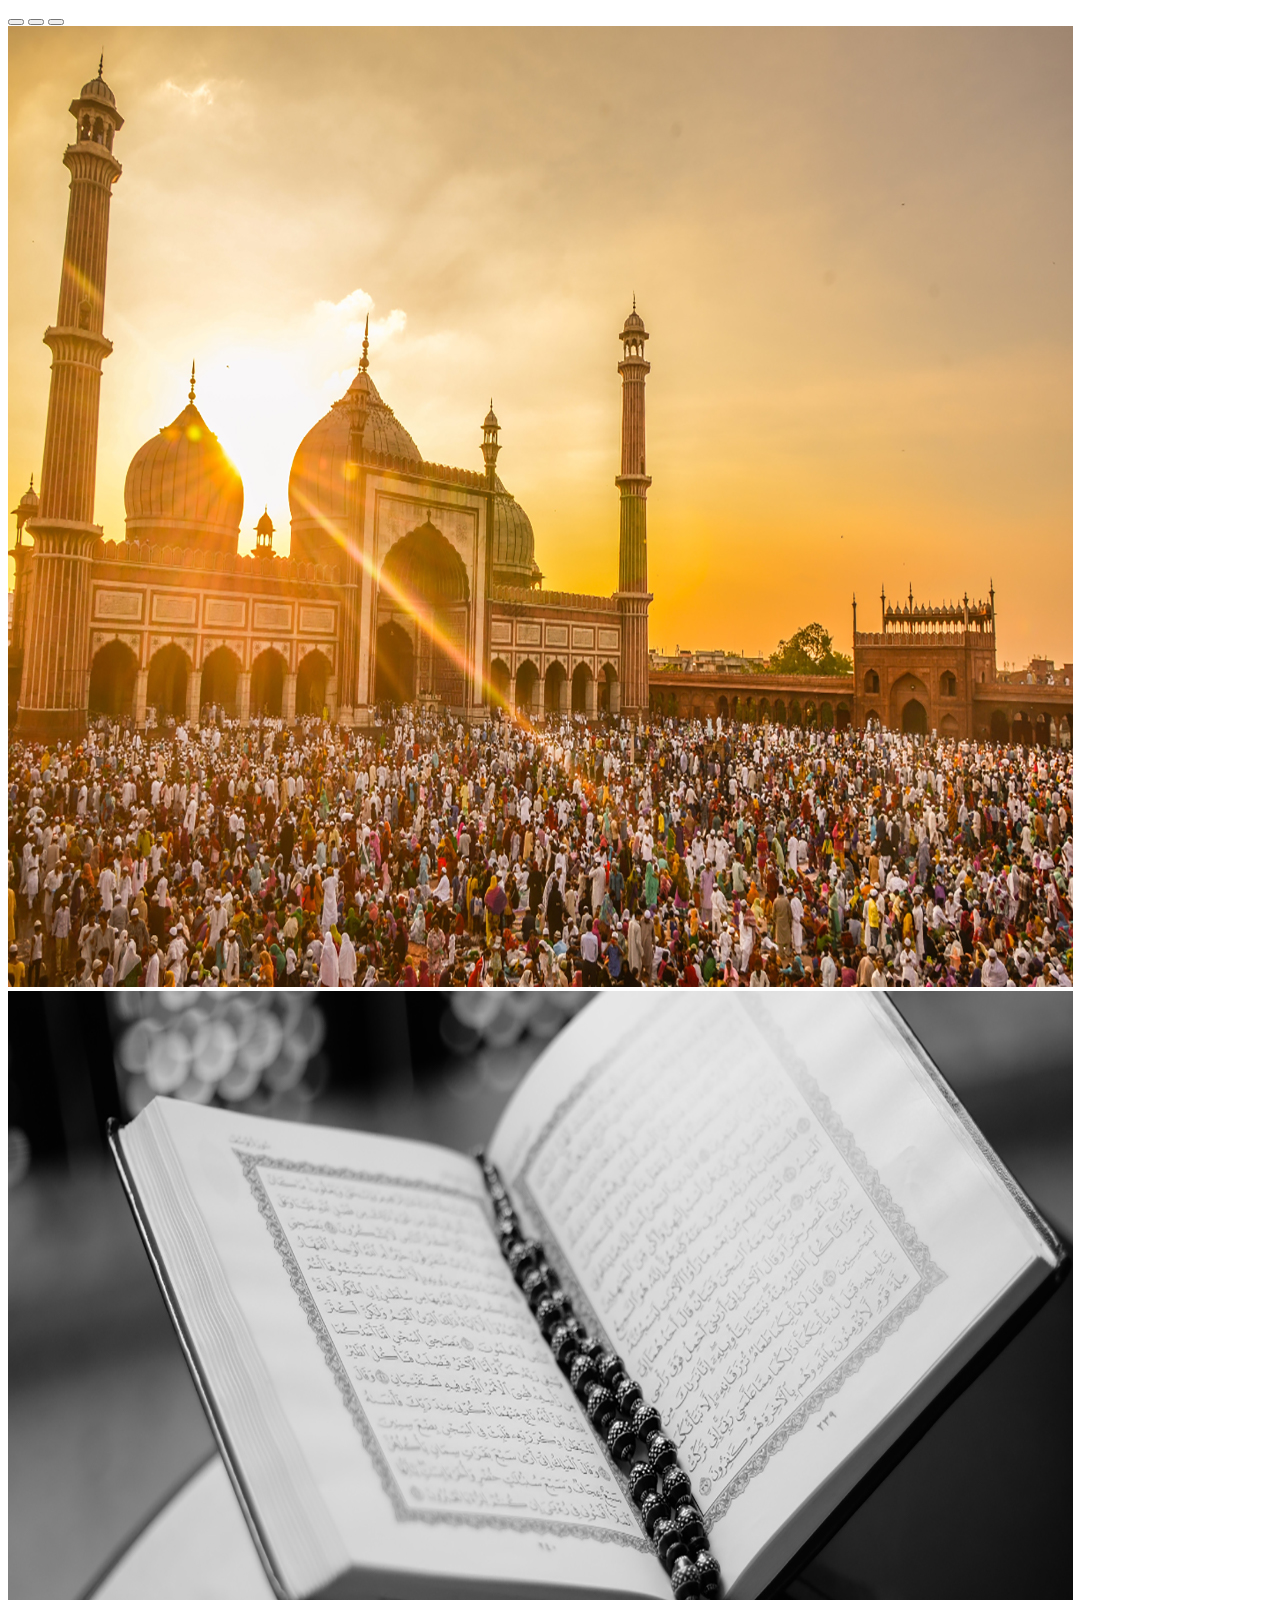
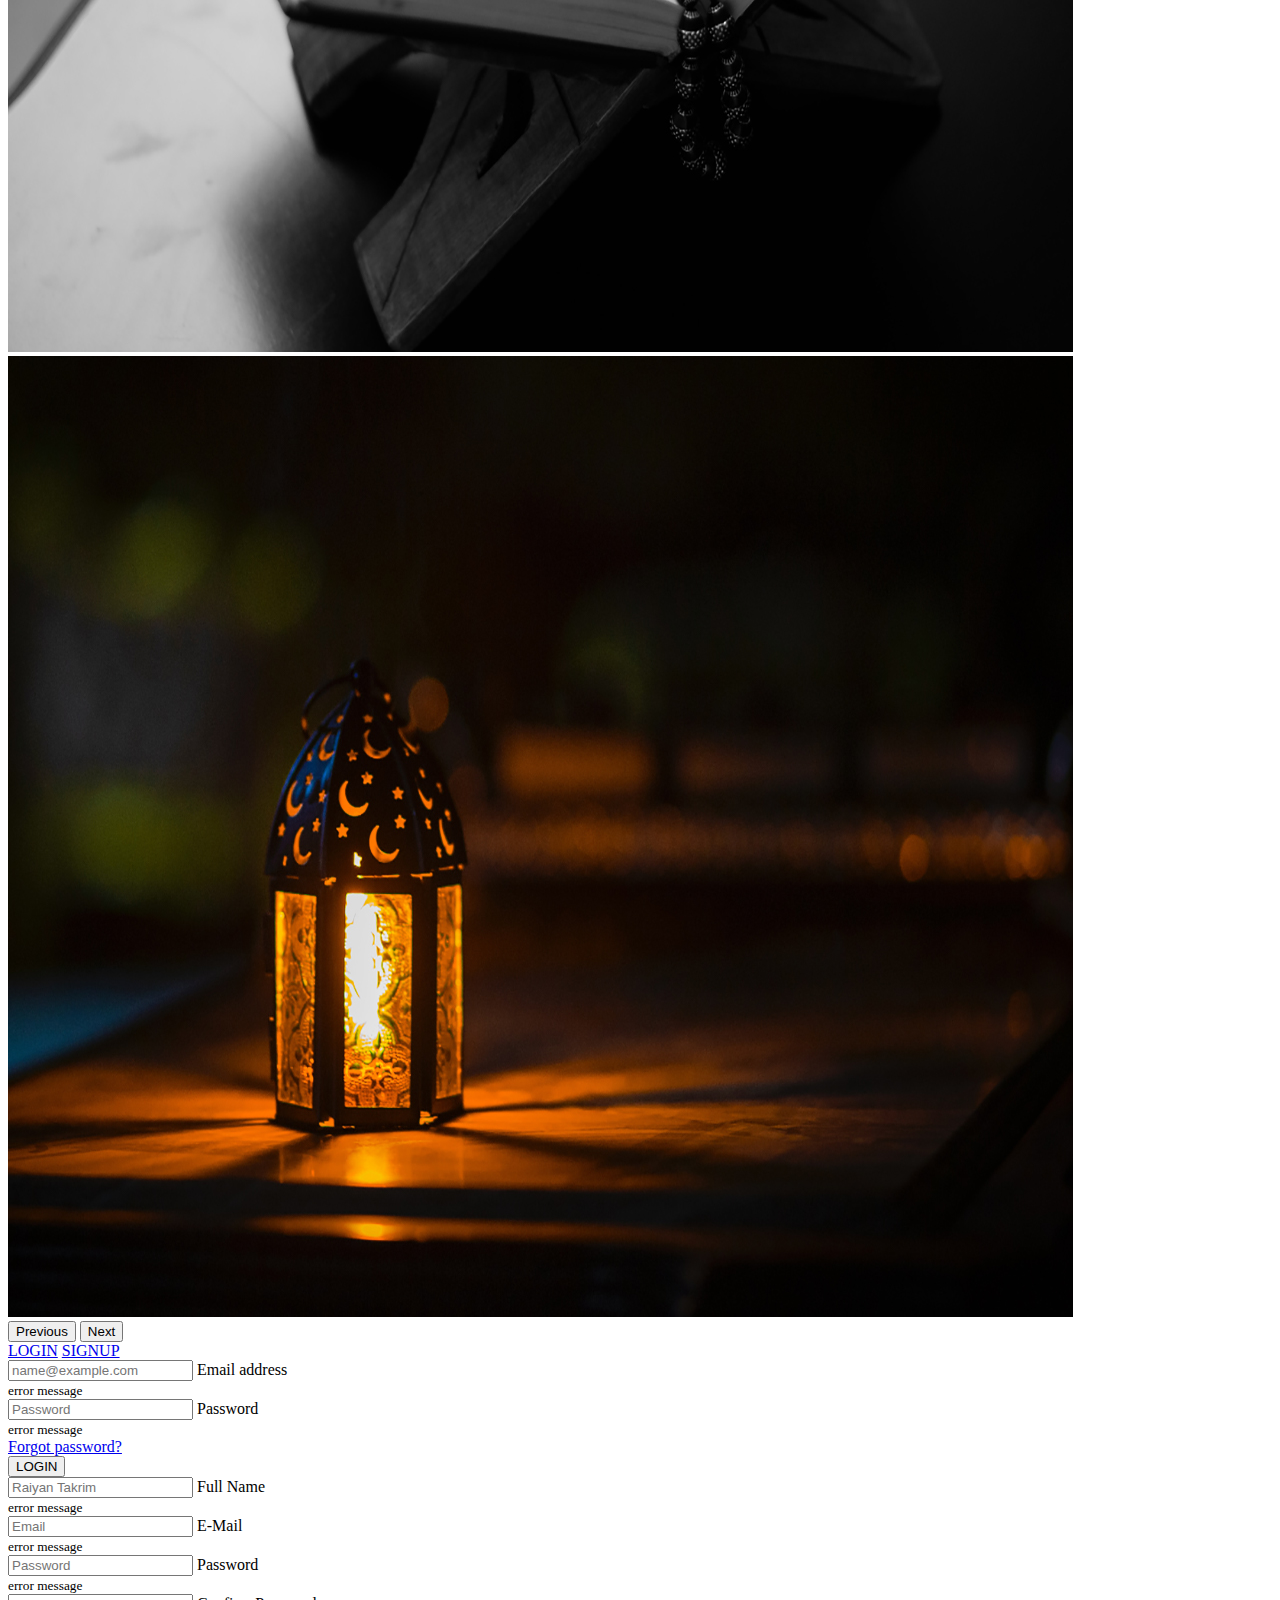
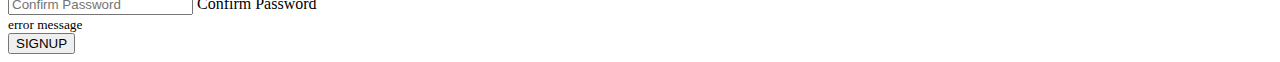
<file: frontend/index.html>
<!DOCTYPE html>
<html lang="en">

<head>
    <meta charset="UTF-8">
    <meta name="viewport" content="width=device-width, initial-scale=1.0">
    <link href="https://cdn.jsdelivr.net/npm/bootstrap@5.0.2/dist/css/bootstrap.min.css" rel="stylesheet"
        integrity="sha384-EVSTQN3/azprG1Anm3QDgpJLIm9Nao0Yz1ztcQTwFspd3yD65VohhpuuCOmLASjC" crossorigin="anonymous">


    <title>Bootstrap Site</title>
</head>

<body>
    <div class="container-fluid vh-100 p-0">
        <div class="row h-100 m-0">
            <aside class="col-6 bg-primary d-none d-xl-block p-0">
                <div class="row justify-content-center align-items-center h-100">

                    <div id="carouselExampleIndicators" class="col carousel slide p-0" data-bs-ride="carousel">
                        <div class="carousel-indicators">
                            <button type="button" data-bs-target="#carouselExampleIndicators" data-bs-slide-to="0"
                                class="active" aria-current="true" aria-label="Slide 1"></button>
                            <button type="button" data-bs-target="#carouselExampleIndicators" data-bs-slide-to="1"
                                aria-label="Slide 2"></button>
                            <button type="button" data-bs-target="#carouselExampleIndicators" data-bs-slide-to="2"
                                aria-label="Slide 3"></button>
                        </div>
                        <div class="carousel-inner">
                            <div class="carousel-item active">
                                <img src="images/1.jpg" class="d-block w-100 img-fluid" alt="...">
                            </div>
                            <div class="carousel-item">
                                <img src="images/2.jpg" class="d-block w-100 img-fluid" alt="...">
                            </div>
                            <div class="carousel-item">
                                <img src="images/3.jpg" class="d-block w-100 img-fluid" alt="...">
                            </div>
                        </div>
                        <button class="carousel-control-prev" type="button" data-bs-target="#carouselExampleIndicators"
                            data-bs-slide="prev">
                            <span class="carousel-control-prev-icon" aria-hidden="true"></span>
                            <span class="visually-hidden">Previous</span>
                        </button>
                        <button class="carousel-control-next" type="button" data-bs-target="#carouselExampleIndicators"
                            data-bs-slide="next">
                            <span class="carousel-control-next-icon" aria-hidden="true"></span>
                            <span class="visually-hidden">Next</span>
                        </button>
                    </div>
                </div>
            </aside>
            <main class="container col-xl-6">
                <div class="row h-100 justify-content-center align-items-center">
                    <div class="col col-md-8">
                        <div class="row">
                            <main class="card border-0 shadow p-2 py-4 p-md-4">
                                <header class="card-header mb-4 bg-white">
                                    <div class="d-flex justify-content-around align-items-center">
                                        <a href="#login" class="slider-btn" id="active-login">LOGIN</a>
                                        <a href="#signup" class="slider-btn text-secondary"
                                            id="active-signup">SIGNUP</a>
                                    </div>
                                </header>



                                <form action="" method="post" class="d-block w-100" id="loginForm">
                                    <main class="form-main">
                                        <div class="mb-3">
                                            <div class="form-floating">
                                                <input type="email" class="form-control" id="email"
                                                    placeholder="name@example.com" required>
                                                <label for="email">Email address</label>
                                            </div>
                                            <small class="error-msz text-danger">error message</small>
                                        </div>
                                        <div class="mb-3">
                                            <div class="form-floating">
                                                <input type="password" class="form-control" id="floatingPassword"
                                                    placeholder="Password" required>
                                                <label for="floatingPassword">Password</label>
                                            </div>
                                            <small class="error-msz text-danger">error message</small>
                                            <br><a href="#" class="d-block">Forgot password?</a>
                                        </div>
                                    </main>
                                    <footer class="form-footer">
                                        <div class="d-grid">
                                            <button class="btn btn-primary rounded-pill" type="submit">LOGIN</button>
                                        </div>
                                    </footer>
                                </form>


                                <form action="" method="post" class="d-block w-100 d-none" id="signupForm">
                                    <main class="form-main">
                                        <div class="mb-3">
                                            <div class="form-floating">
                                                <input type="text" class="form-control" id="name"
                                                    placeholder="Raiyan Takrim" required>
                                                <label for="name">Full Name</label>
                                            </div>
                                            <small class="error-msz text-danger">error message</small>
                                        </div>
                                        <div class="mb-3">
                                            <div class="form-floating">
                                                <input type="email" class="form-control" id="Email" placeholder="Email"
                                                    required>
                                                <label for="Email">E-Mail</label>
                                            </div>
                                            <small class="error-msz text-danger">error message</small>
                                        </div>
                                        <div class="mb-3">
                                            <div class="form-floating">
                                                <input type="password" class="form-control" id="password"
                                                    placeholder="Password" required>
                                                <label for="password">Password</label>
                                            </div>
                                            <small class="error-msz text-danger">error message</small>
                                        </div>
                                        <div class="mb-3">
                                            <div class="form-floating">
                                                <input type="password" class="form-control" id="confirmPassword"
                                                    placeholder="Confirm Password" required>
                                                <label for="confirmPassword">Confirm Password</label>
                                            </div>
                                            <small class="error-msz text-danger">error message</small>
                                        </div>
                                    </main>
                                    <footer class="form-footer">
                                        <div class="d-grid">
                                            <button class="btn btn-primary rounded-pill" type="submit">SIGNUP</button>
                                        </div>
                                    </footer>
                                </form>



                            </main>
                        </div>
                    </div>
                </div>
            </main>
        </div>
    </div>

    <script src="https://cdn.jsdelivr.net/npm/bootstrap@5.0.2/dist/js/bootstrap.bundle.min.js"
        integrity="sha384-MrcW6ZMFYlzcLA8Nl+NtUVF0sA7MsXsP1UyJoMp4YLEuNSfAP+JcXn/tWtIaxVXM" crossorigin="anonymous">
    </script>
    <script src="js/slider.js"></script>
</body>

</html>
</file>
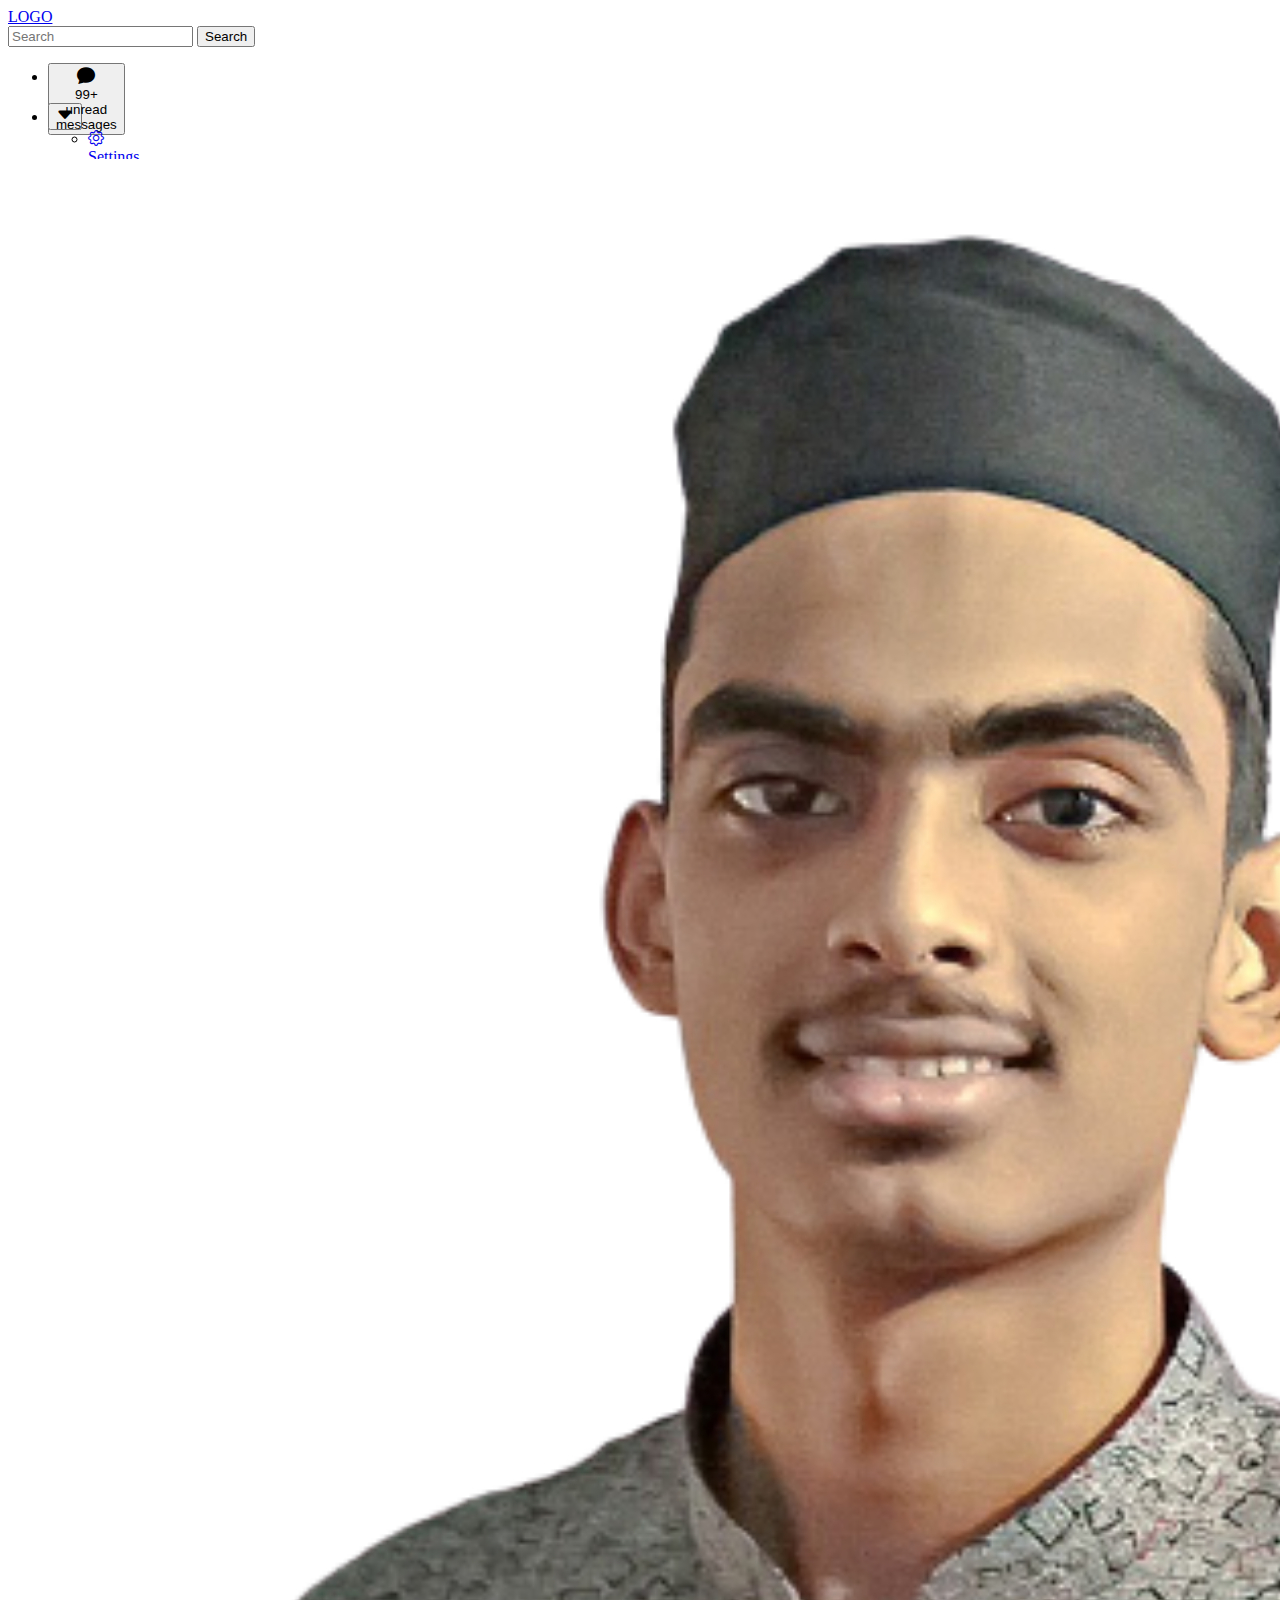
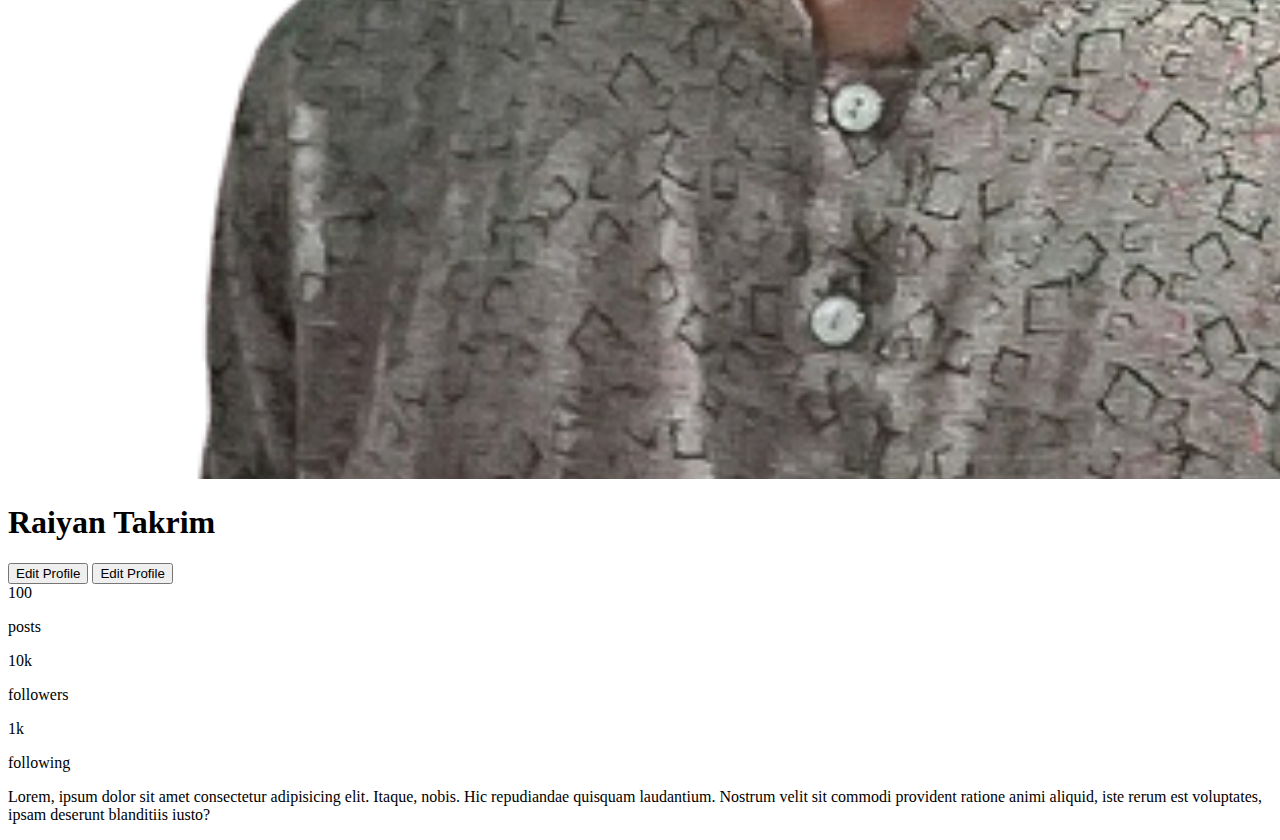
<file: frontend/profile.html>
<!DOCTYPE html>
<html lang="en">

<head>
    <meta charset="UTF-8">
    <meta http-equiv="X-UA-Compatible" content="IE=edge">
    <meta name="viewport" content="width=device-width, initial-scale=1.0">
    <link href="https://cdn.jsdelivr.net/npm/bootstrap@5.0.2/dist/css/bootstrap.min.css" rel="stylesheet"
        integrity="sha384-EVSTQN3/azprG1Anm3QDgpJLIm9Nao0Yz1ztcQTwFspd3yD65VohhpuuCOmLASjC" crossorigin="anonymous">
    <link rel="stylesheet" href="https://cdn.jsdelivr.net/npm/bootstrap-icons@1.5.0/font/bootstrap-icons.css">
    <link rel="stylesheet" href="css/main.min.css">
    <title>Profile</title>
</head>

<body>
    <nav class="navbar navbar-expand navbar-light bg-white py-3 shadow-sm" height="100vh">
        <div class="container">
            <a class="navbar-brand text-primary" href="#">LOGO</a>
            <form class="d-sm-flex col-7 col-sm-6 d-none">
                <input class="form-control bg-light border-0 rounded-0 rounded-start" type="search" placeholder="Search"
                    aria-label="Search">
                <button class="btn btn-primary border-0 rounded-end rounded-0" type="submit">Search</button>
            </form>
            <ul class="navbar-nav">
                <!-- <li class="nav-item me-4">
                    <button type="button" class="btn rounded-circle btn-primary h-100 w-100 p-0">
                        <i class="bi bi-person-circle"></i>
                    </button>
                </li> -->
                <li class="nav-item me-4">
                    <button type="button" class="btn btn-primary position-relative rounded-circle h-100 w-100 p-0">
                        <i class="bi bi-chat-fill"></i>
                        <span class="position-absolute top-0 start-100 translate-middle badge rounded-pill bg-danger border border-2 border-white">
                            99+
                            <span class="visually-hidden">unread messages</span>
                        </span>
                    </button>
                </li>
                <li class="nav-item dropdown">
                    <button class="btn btn-primary rounded-circle h-100 w-100 p-0" id="navbarDropdown"
                        data-bs-toggle="dropdown" aria-expanded="false">
                        <i class="bi bi-caret-down-fill"></i>
                    </button>
                    <ul class="dropdown-menu dropdown-menu-end" aria-labelledby="navbarDropdown">
                        <li><a class="dropdown-item" href="#"><i class="bi bi-gear"></i> Settings</a></li>
                        <li><a class="dropdown-item" href="#"><i class="bi bi-moon"></i> Accessibility</a></li>
                        <li>
                            <hr class="dropdown-divider">
                        </li>
                        <li><a class="dropdown-item" href="#"><i class="bi bi-box-arrow-right"></i> Log-out</a></li>
                    </ul>
                </li>
            </ul>

    </nav>
    <main class="container-sm py-5 bg-light">
        <div class="row">
            <div class="col-4 user-pic">
                <div class="row d-sm-flex align-items-sm-center justify-content-sm-center">
                    <img class="col-sm img-fluid rounded-circle" src="images/shuvo.jpg" alt="Profile Picture">
                </div>
            </div>
            <div class="col-8 d-flex flex-column justify-content-center">
                <div class="d-flex flex-column flex-sm-row justify-content-sm-start align-items-sm-end mb-2">
                    <h1 class="display-6 d-inline-block me-sm-5 m-0">Raiyan Takrim</h1>
                    <button class="btn btn-outline-secondary btn-sm d-block mt-4 m-sm-0">Edit Profile</button>
                    <!-- active in viewer mood -->
                    <button class="btn btn-primary d-none">Edit Profile</button>
                </div>
                <div class="d-flex justify-content-between justify-content-sm-start mb-sm-2 mt-sm-2 mt-2">
                    <div class="d-flex flex-sm-row flex-column justify-content-center align-items-center me-sm-4">
                        <span class="fw-bold me-2">100</span>
                        <p class="m-0"> posts</p>
                    </div>
                    <div class="d-flex flex-sm-row flex-column justify-content-center align-items-center me-sm-4">
                        <span class="fw-bold me-2">10k</span>
                        <p class="m-0"> followers</p>
                    </div>
                    <div class="d-flex flex-sm-row flex-column justify-content-center align-items-center me-sm-4">
                        <span class="fw-bold me-2">1k</span>
                        <p class="m-0"> following</p>
                    </div>
                    
                </div>
                <div class="row d-none d-sm-block">
                    <p class="text-muted">Lorem, ipsum dolor sit amet consectetur adipisicing elit. Itaque, nobis. Hic repudiandae quisquam laudantium. Nostrum velit sit commodi provident ratione animi aliquid, iste rerum est voluptates, ipsam deserunt blanditiis iusto?</p>
                </div>
            </div>
        </div>
    </main>
    <script src="https://cdn.jsdelivr.net/npm/bootstrap@5.0.2/dist/js/bootstrap.bundle.min.js"
        integrity="sha384-MrcW6ZMFYlzcLA8Nl+NtUVF0sA7MsXsP1UyJoMp4YLEuNSfAP+JcXn/tWtIaxVXM" crossorigin="anonymous">
    </script>

</body>

</html>
</file>
<file: frontend/css/main.min.css>
nav .container .navbar-nav .nav-item {
  height: 40px;
  width: 40px;
}
nav .container .navbar-nav .nav-item button {
  display: -ms-grid;
  display: grid;
  place-items: center;
}
nav .container .navbar-nav .nav-item button i {
  font-size: 18px;
}
</file>
